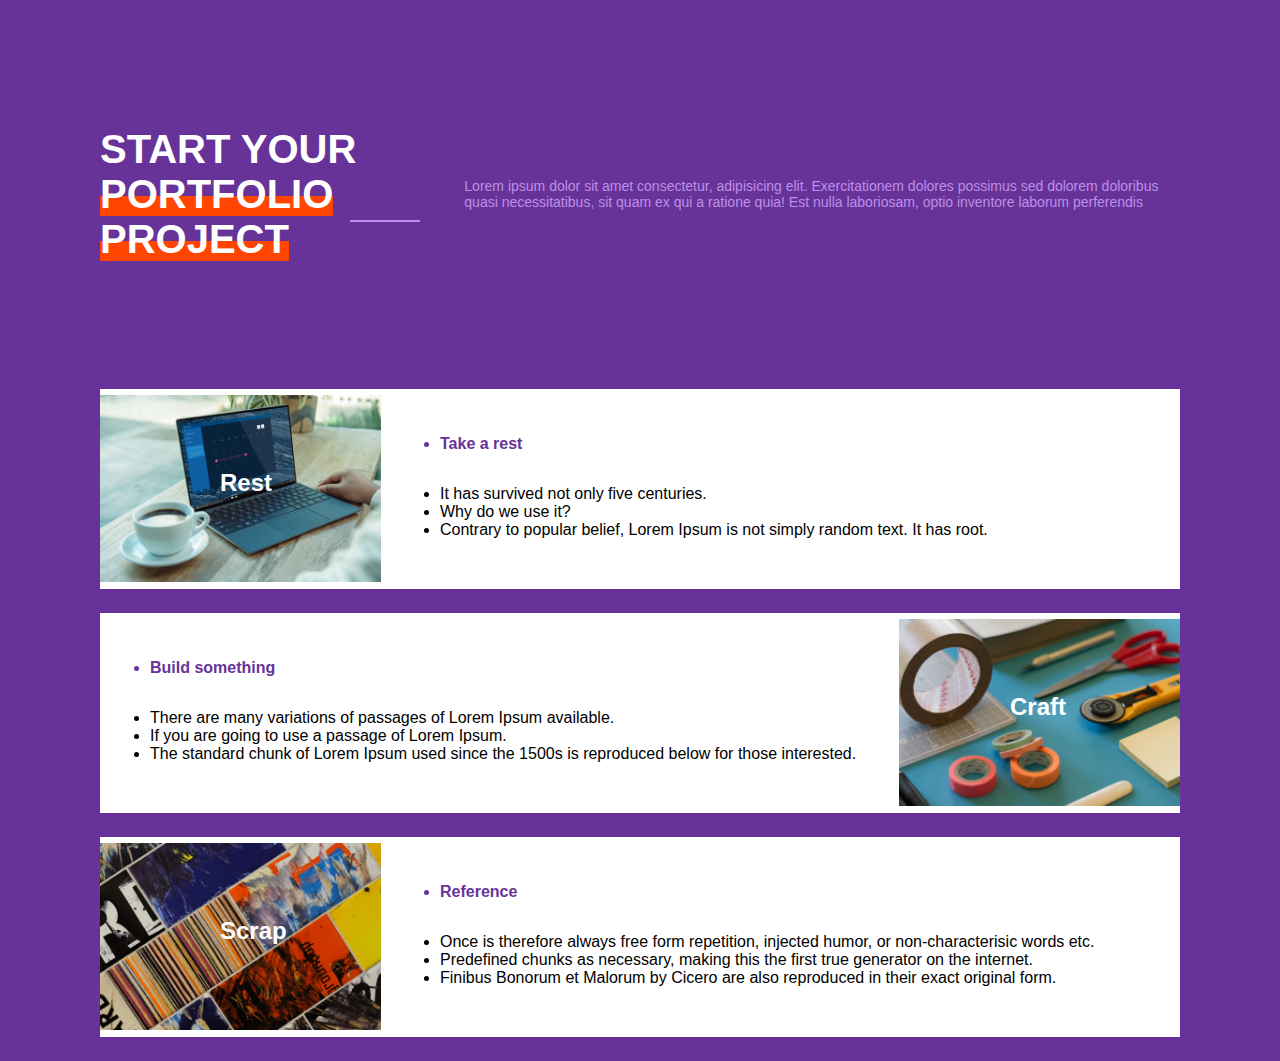
<file: index.html>
<!DOCTYPE html>
<html lang="ko-KR">
  <head>
    <meta charset="UTF-8" />
    <meta http-equiv="X-UA-Compatible" content="IE=edge" />
    <meta name="viewport" content="width=device-width, initial-scale=1.0" />
    <title></title>
    <link href="style.css" rel="stylesheet" />
    <link href="reset.css" rel="style.css" />
  </head>
  <body>
    <section class="section-title">
      <header class="header">
        <div class="wrapper">
          <h1>START YOUR <strong>PORTFOLIO PROJECT</strong></h1>

          <p>
            Lorem ipsum dolor sit amet consectetur, adipisicing elit.
            Exercitationem dolores possimus sed dolorem doloribus quasi
            necessitatibus, sit quam ex qui a ratione quia! Est nulla
            laboriosam, optio inventore laborum perferendis
          </p>
        </div>
      </header>
      <!-- section-container -->
      <section class="card-container">
        <div class="card-box">
          <div class="card-left">
            <img src="./images/photo01.png" />
          </div>
          <h2 class="rest">Rest</h2>
          <div class="card-txt">
            <ul>
              <li>Take a rest</li>
              <li>It has survived not only five centuries.</li>
              <li>Why do we use it?</li>
              <li>
                Contrary to popular belief, Lorem Ipsum is not simply random
                text. It has root.
              </li>
            </ul>
          </div>
        </div>
      </section>

      <section class="card-container2">
        <div class="card-box2">
          <div class="card-left2">
            <img src="./images/photo02.png" />
          </div>
          <h2 class="craft2">Craft</h2>
          <div class="card-txt2">
            <ul>
              <li>Build something</li>
              <li>
                There are many variations of passages of Lorem Ipsum available.
              </li>
              <li>If you are going to use a passage of Lorem Ipsum.</li>
              <li>
                The standard chunk of Lorem Ipsum used since the 1500s is
                reproduced below for those interested.
              </li>
            </ul>
          </div>
        </div>
      </section>

      <section class="card-container">
        <div class="card-box">
          <div class="card-left">
            <img src="./images/photo03.png" />
          </div>
          <h2 class="scrap">Scrap</h2>
          <div class="card-txt">
            <ul>
              <li>Reference</li>
              <li>
                Once is therefore always free form repetition, injected humor,
                or non-characterisic words etc.
              </li>
              <li>
                Predefined chunks as necessary, making this the first true
                generator on the internet.
              </li>
              <li>
                Finibus Bonorum et Malorum by Cicero are also reproduced in
                their exact original form.
              </li>
            </ul>
          </div>
        </div>
      </section>
    </section>
  </body>
</html>
</file>
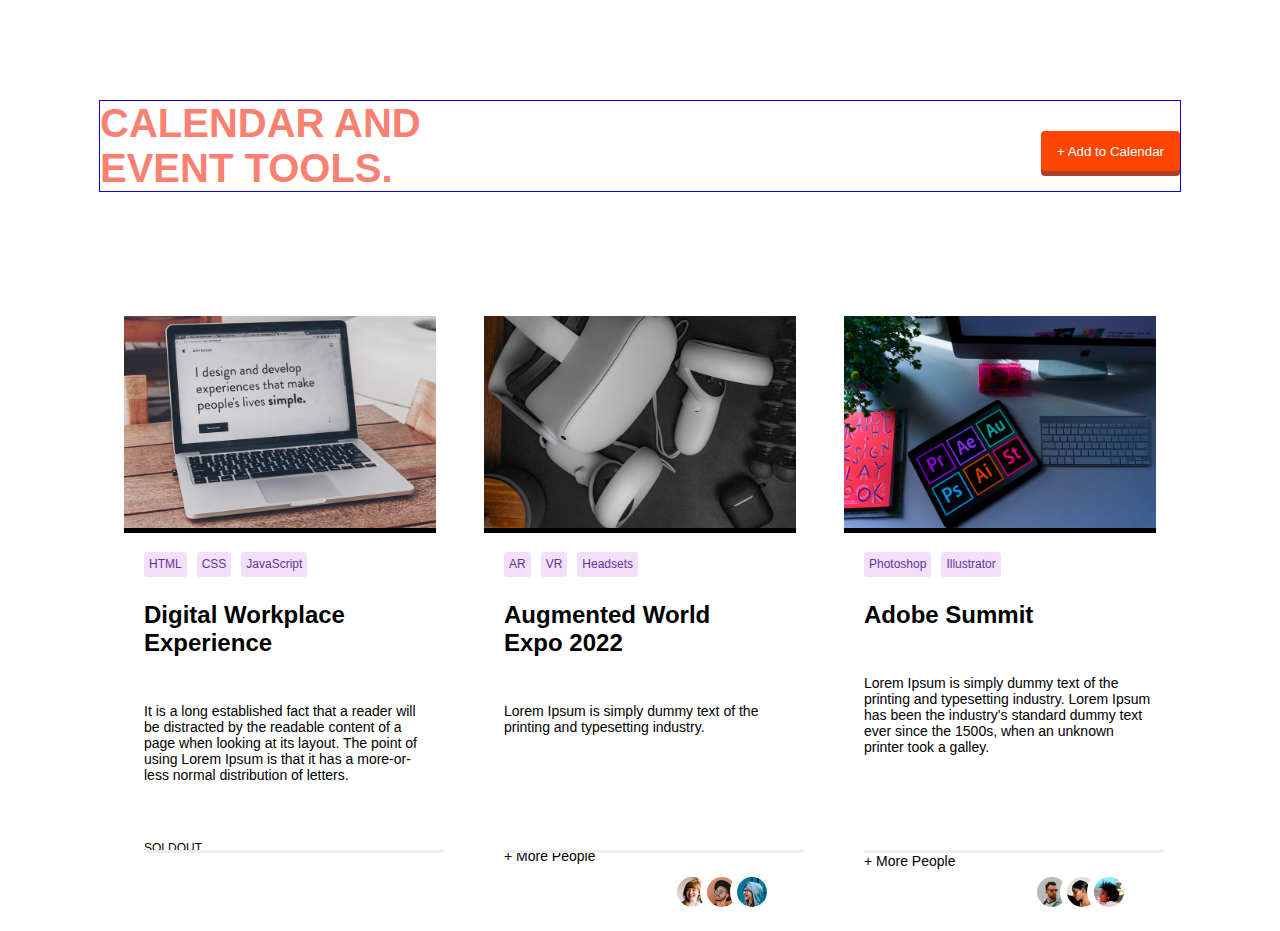
<file: card/index.html>
<!DOCTYPE html>
<html lang="ko-KR">
  <head>
    <meta charset="UTF-8" />
    <meta http-equiv="X-UA-Compatible" content="IE=edge" />
    <meta name="viewport" content="width=device-width, initial-scale=1.0" />
    <title></title>
    <link href="style.css" rel="stylesheet" />
  </head>
  <body>
    <section class="wrapper">
      <header class="header">
        <div class="wrapper-left">
          CALENDAR AND <br />
          EVENT TOOLS.
        </div>
        <div class="wrapper-right">
          <button class="button" type="button">+ Add to Calendar</button>
        </div>
      </header>
    </section>
<!-- section-card -->
    <section class="section-card">
         <!-- article -->
      <article class="card-container">
        <!-- <img src="./images/badge.png" alt="" /> -->
        <div class="card-box">
          <img src="./images/cover01.png" alt="" />
        </div>
        <div class="card-txt"> 
            <div class="card-iconbox">
                <span class="card-icon">HTML</span>
                <span class="card-icon">CSS</span>
                <span class="card-icon">JavaScript</span>
              </div>
        <div class="strong"> 
         <strong>  Digital Workplace <br />
            Experience</strong
          ></div>
        
        </p>
        <p>
          It is a long established fact that a reader will be distracted by the
          readable content of a page when looking at its layout. The point of
          using Lorem Ipsum is that it has a more-or-less normal distribution of
          letters.
        </p>
        <div class="last-txt"><p>SOLDOUT</p></div>
    </div>
      </article>
       <!-- article -->
      <article class="card-container">
        <div class="card-box">
          <img src="./images/cover02.png" alt="" />
        </div>
        <div class="card-txt">
            <div class="card-iconbox">
                <span class="card-icon">AR</span>
                <span class="card-icon">VR</span>
                <span class="card-icon">Headsets</span>
              </div> 
        <div class="strong"> 
        
            <strong>   Augmented World<br />
            Expo 2022</strong
          ></div>
        </p>
        <p>
            Lorem Ipsum is simply dummy text of the printing and typesetting industry.
        </p>
        <div class="last-people"><p>  + More People</p></div>
    </div>
    <div class="people"> 
    <div>
        <img class="people1" src="./images/people01.png" alt="">
    </div>
    <div>
        <img class="people2" src="./images/people02.png" alt="">
    </div>
    <div>
        <img class="people3" src="./images/people03.png" alt="">
    </div>
</div>
      </article>
      <!-- article -->
      <article class="card-container">
        <div class="card-box">
          <img src="./images/cover03.png" alt="" />
        </div>
        <div class="card-txt"> 
            <div class="card-iconbox">
                <span class="card-icon"> Photoshop </span>
                <span class="card-icon">Illustrator</span>
              </div>
        <div class="strong"> 
            <strong>   Adobe Summit <br />
            </strong
          ></div>
        </p>
        <p>
            Lorem Ipsum is simply dummy text of the printing and typesetting industry. Lorem Ipsum has been the industry's standard dummy text ever since the 1500s, when an unknown printer took a galley.
        </p>
        <div class="last-people3"><p>  + More People</p></div>
    </div>
    <div class="people-two"> 
        <div>
            <img class="people4" src="./images/people04.png" alt="">
        </div>
        <div>
            <img class="people5" src="./images/people05.png" alt="">
        </div>
        <div>
            <img class="people6" src="./images/people06.png" alt="">
        </div>
      </article>
    </section>





    

  </body>
</html>
</file>
<file: style.css>
body {
  font-family: "Montserrat", sans-serif;
  background: #673399;
}

.section-title {
  width: 1080px;
  margin: 0 auto;
  vertical-align: top;
  margin-top: 100px;
}

.section {
  padding: 100px 0;
}
.wrapper {
  display: -webkit-box;
  display: -ms-flexbox;
  display: flex;
  -webkit-box-orient: horizontal;
  -webkit-box-direction: normal;
  -ms-flex-direction: row;
  flex-direction: row;
  -webkit-box-align: center;
  -ms-flex-align: center;
  align-items: center;
  position: relative;
}

.header {
  margin-bottom: 100px;
}

h1 {
  color: #fff;
  font-size: 40px;
}

h1 strong {
  -webkit-box-shadow: inset 0 -20px 0;
  box-shadow: inset 0 -20px 0 orangered;
  -ms-flex-preferred-size: 26%;
  flex-basis: 26%;
  -ms-flex-negative: 0;
  flex-shrink: 0;
}

p::before {
  content: "";
  background: #bd8fe8;
  position: absolute;
  top: 120px;
  left: 250px;
  width: 70px;
  height: 2px;
  -ms-flex-negative: 0;
  flex-shrink: 0;
}

p {
  color: #bd8fe8;
  font-size: 14px;
}

.card-container {
  background: #fff;
  display: flex;
  align-items: center;
  min-height: 200px;
  position: relative;
  margin-bottom: 24px;
}

.card-box {
  max-width: 100%;
  flex-basis: 26%;
  flex-shrink: 0;
}

.card-left img {
  display: block;
  width: 100%;
  height: 100%;
  object-fit: cover;
}

h2 {
  color: #fff;
  position: absolute;
  left: 870px;
}

.card-txt {
  padding-left: 20px;
  position: absolute;
  left: 280px;
  top: 30px;
}

.card-txt2 {
  position: absolute;
  left: 10px;
  top: 30px;
}

li:nth-child(1) {
  color: #673399;
  font-weight: bold;
  padding-bottom: 32px;
}

.card-box:nth-child(even) {
  position: absolute;
  left: 300px;
}

.card-container2 {
  background: #fff;
  display: flex;
  flex-direction: row-reverse;
  align-items: center;
  min-height: 200px;
  position: relative;
  margin-bottom: 24px;
}

.card-left2 img {
  display: block;
  width: 100%;
  height: 100%;
  object-fit: cover;
}

.card-box2 {
  max-width: 100%;
  flex-basis: 26%;
  flex-shrink: 0;
}

h2 {
  color: #fff;
  position: absolute;
  left: 120px;
  top: 60px;
}

.craft2 {
  color: #fff;
  position: absolute;
  left: 910px;
  top: 60px;
}
</file>
<file: card/style.css>
body {
  background: #fff;
  font-family: "Montserrat", sans-serif;
}

.wrapper {
  display: flex;
  justify-content: center;
  align-items: center;
  margin-top: 100px;
  margin-bottom: 100px;
}

.header {
  border: 1px solid blue;
  width: 1080px;
}
.wrapper-left {
  float: left;
  padding-right: 100px;
  font-size: 40px;
  font-weight: bold;
  color: salmon;
}

.wrapper-right {
  float: right;
  padding-top: 30px;
  font-size: 14px;
}

.button {
  color: #fff;
  height: 40px;
  background: orangered;
  box-shadow: #ab3f27 0px 5px 0px 0px;
  border: 10px solid orangered;
  border-radius: 4px;
}

.section-card {
  margin: 0 auto;
  max-width: 1080px;
  display: flex;
  color: #29363d;
  background: #ffffff;
  border-radius: 3px;
  /* overflow: hidden; */
}

.card-container {
  width: 500px;
  height: auto;
  margin: 24px;
}
.card-box img {
  width: 100%;
  aspect-ratio: 288/196;
  object-fit: cover;
  vertical-align: top;
  box-shadow: #000000 0px 5px 0px 0px;
}

.card-txt {
  color: #000;
  padding-top: 24px;
  padding-left: 20px;
  padding-right: 5px;
  font-size: 14px;
}

.card-iconbox {
  display: flex;
  gap: 10px;
}
.card-icon {
  display: block;
  color: #673399;
  border: 5px solid f1e0f8;
  background: #f1e0f8;
  width: auto;
  height: 15px;
  border-radius: 3px;
  font-size: 12px;
  padding: 5px;
}

.last-txt {
  font-size: 12px;
  padding-top: 32px;
  padding-bottom: 32px;
}

.last-txt::before {
  content: "";
  background: #eee;
  width: 300px;
  height: 3px;
  position: absolute;
  top: 850px;
}

.last-people3::before {
  content: "";
  background: #eee;
  width: 300px;
  height: 3px;
  position: absolute;
  top: 850px;
}

.strong {
  font-size: 24px;
  padding-top: 24px;
  padding-bottom: 32px;
}

.last-people::before {
  content: "";
  background: #eee;
  width: 300px;
  height: 3px;
  position: absolute;
  top: 850px;
}

.last-people {
  padding-top: 85px;
}

.last-people2 {
  padding-top: 90px;
}

.last-people3 {
  padding-top: 70px;
}
.people {
  display: flex;
  position: absolute;
  top: 870px;
  left: 670px;
}
.people1 {
  display: block;
  border: 7px solid #fff;
  border-radius: 50% 50%;
  width: 30px;
}

.people2 {
  width: 30px;
  display: block;
  border: 7px solid #fff;
  border-radius: 50% 50%;
  position: absolute;
  left: 30px;
}

.people3 {
  width: 30px;
  display: block;
  border: 7px solid #fff;
  border-radius: 50% 50%;
  position: absolute;
  left: 60px;
}

.people-two {
  display: flex;
  position: absolute;
  top: 870px;
  left: 1030px;
}

.people4 {
  display: block;
  border: 7px solid #fff;
  border-radius: 50% 50%;
  width: 30px;
}

.people5 {
  width: 30px;
  display: block;
  border: 7px solid #fff;
  border-radius: 50% 50%;
  position: absolute;
  left: 30px;
}

.people6 {
  width: 30px;
  display: block;
  border: 7px solid #fff;
  border-radius: 50% 50%;
  position: absolute;
  left: 57px;
}
</file>
